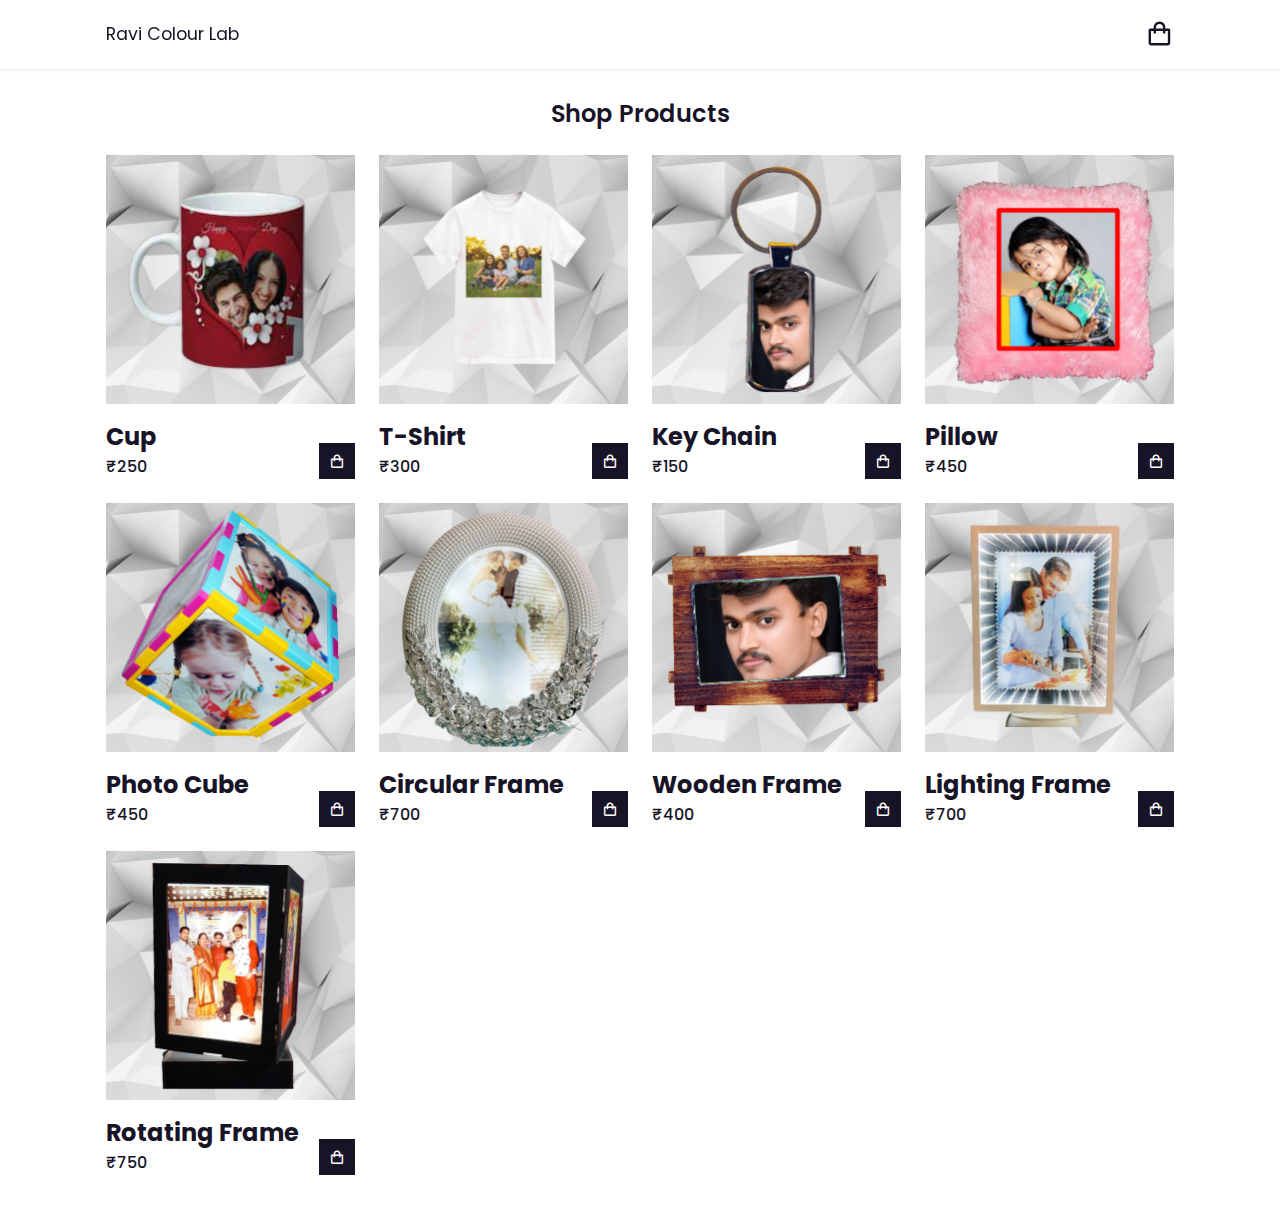
<file: index.html>
<!DOCTYPE html>
<html lang="en">
<head>
    <meta charset="UTF-8">
    <meta http-equiv="X-UA-Compatible" content="IE=edge">
    <meta name="viewport" content="width=device-width, initial-scale=1.0">
    <title>homepage</title>
    <link rel="stylesheet" href="style.css">
    <link href='https://unpkg.com/boxicons@2.1.4/css/boxicons.min.css' rel='stylesheet'>
</head>
<body>
    <!-- header -->
    <header>
        <!-- nav -->
        <div class="nav container">
            <a href="#" class="logo">Ravi Colour Lab</a>
            <!-- cart icon -->
            <i class="bx bx-shopping-bag" id="cart-icon"></i>
            <!-- cart -->
            <div class="cart">
                <h2 class="cart-title">Your Cart</h2>
                <!-- your cart -->
                <div class="cart-content">
                    
                </div>
                <!-- total -->
                <div class="total">
                    <div class="total-title">Total </div>
                    <div class="total-price">₹0</div>
                </div>
                <!-- buy button -->
                <button type="button" class="btn-buy">Buy Now</button>
                <!-- cart close -->
                <i class="bx bx-x" id="close-cart"></i>
            </div>
        </div>
    </header>
    
    <!-- shop -->
    <section class="shop container">
        <div class="section-title">Shop Products</div>
        <!-- content -->
        <div class="shop-content">
            <!-- product box 1 -->
            <div class="product-box">
                <img src="cup.png" alt="" class="product-img">
                <h2 class="product-title">Cup</h2>
                <span class="price">₹250</span>
                <i class="bx bx-shopping-bag add-cart"></i>
            </div>
            
            <!-- product box 2 -->
            <div class="product-box">
                <img src="t-shirt.png" alt="" class="product-img">
                <h2 class="product-title">T-Shirt</h2>
                <span class="price">₹300</span>
                <i class="bx bx-shopping-bag add-cart"></i>
            </div>
            
            <!-- product box 3 -->
            <div class="product-box">
                <img src="key ring.png" alt="" class="product-img">
                <h2 class="product-title">Key Chain </h2>
                <span class="price">₹150</span>
                <i class="bx bx-shopping-bag add-cart"></i>
            </div>
            
            <!-- product box 4 -->
            <div class="product-box">
                <img src="pillow.png" alt="" class="product-img">
                <h2 class="product-title">Pillow </h2>
                <span class="price">₹450</span>
                <i class="bx bx-shopping-bag add-cart"></i>
            </div>
            
            <!-- product box 5 -->
            <div class="product-box">
                <img src="photo cube.png" alt="" class="product-img">
                <h2 class="product-title">Photo Cube </h2>
                <span class="price">₹450</span>
                <i class="bx bx-shopping-bag add-cart"></i>
            </div>
            
            <!-- product box 6 -->
            <div class="product-box">
                <img src="circular frame.png" alt="" class="product-img">
                <h2 class="product-title">Circular Frame </h2>
                <span class="price">₹700</span>
                <i class="bx bx-shopping-bag add-cart"></i>
            </div>
            
            <!-- product box 7 -->
            <div class="product-box">
                <img src="wooden frame.png" alt="" class="product-img">
                <h2 class="product-title">Wooden Frame </h2>
                <span class="price">₹400</span>
                <i class="bx bx-shopping-bag add-cart"></i>
            </div>
            
            <!-- product box 8 -->
            <div class="product-box">
                <img src="lighting frame.png" alt="" class="product-img">
                <h2 class="product-title">Lighting Frame </h2>
                <span class="price">₹700</span>
                <i class="bx bx-shopping-bag add-cart"></i>
            </div>
            
            <!-- product box 9 -->
            <div class="product-box">
                <img src="rotating frame.png" alt="" class="product-img">
                <h2 class="product-title">Rotating Frame </h2>
                <span class="price">₹750</span>
                <i class="bx bx-shopping-bag add-cart"></i>
            </div>
        </div>
    </section>
    
    <!-- link to js -->
    <script src="main.js"></script>
</body>
</html>
</file>
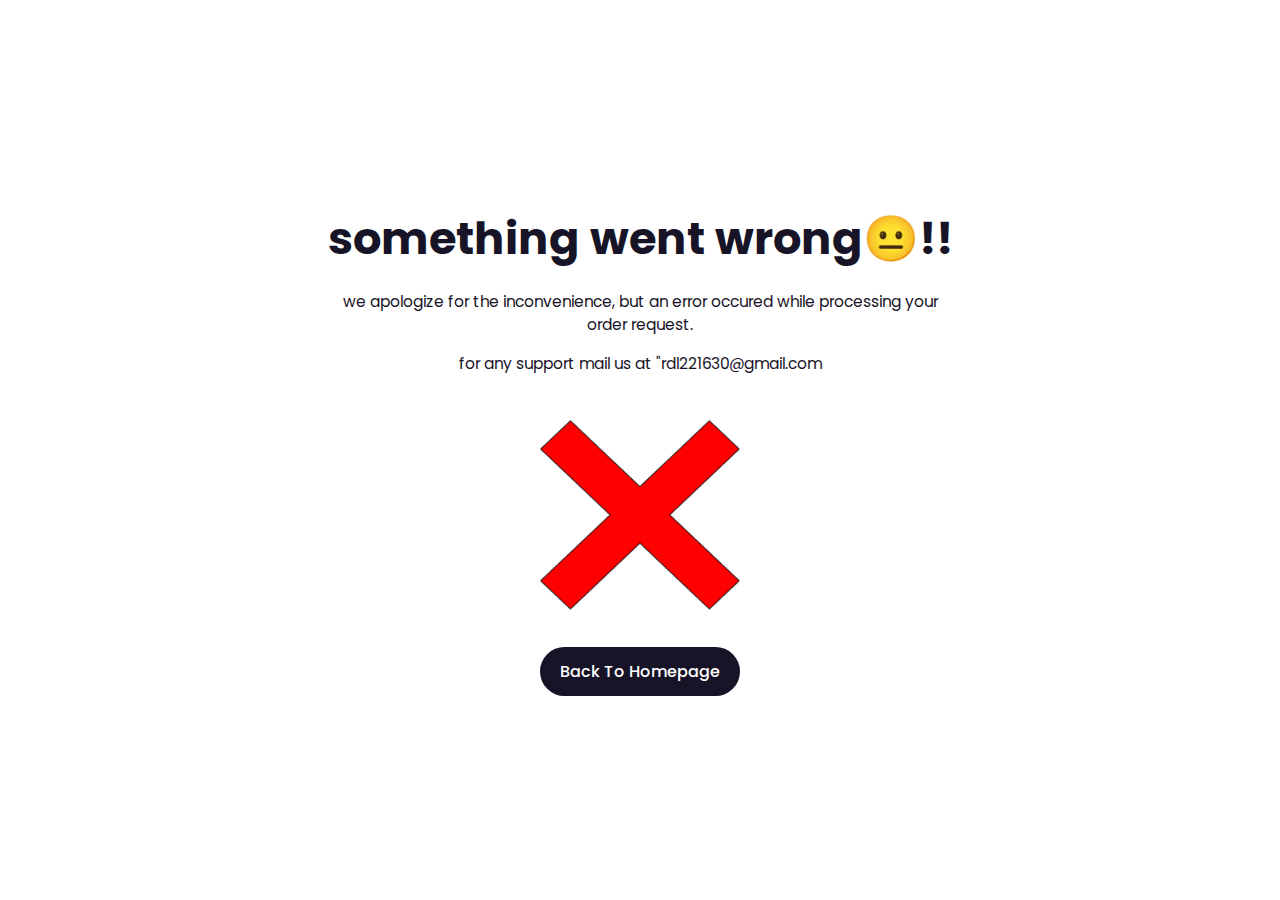
<file: cancel.html>
<!DOCTYPE html>
<html lang="en">
<head>
    <meta charset="UTF-8">
    <meta http-equiv="X-UA-Compatible" content="IE=edge">
    <meta name="viewport" content="width=device-width, initial-scale=1.0">
    <title>Payment cancel</title>
    <link rel="stylesheet" href="style.css">
</head>
<body>
    <div class="sc-container">
        <h1>something went wrong😐!!</h1>
        <p>we apologize for the inconvenience, but an error occured while processing your order request.</p>
        <p>for any support mail us at "rdl221630@gmail.com</p>
        <img src="concequences (5).png" alt="" >
        <a href="#" class="sc-btn">Back To Homepage</a>
    </div>
</body>
</html>
</file>
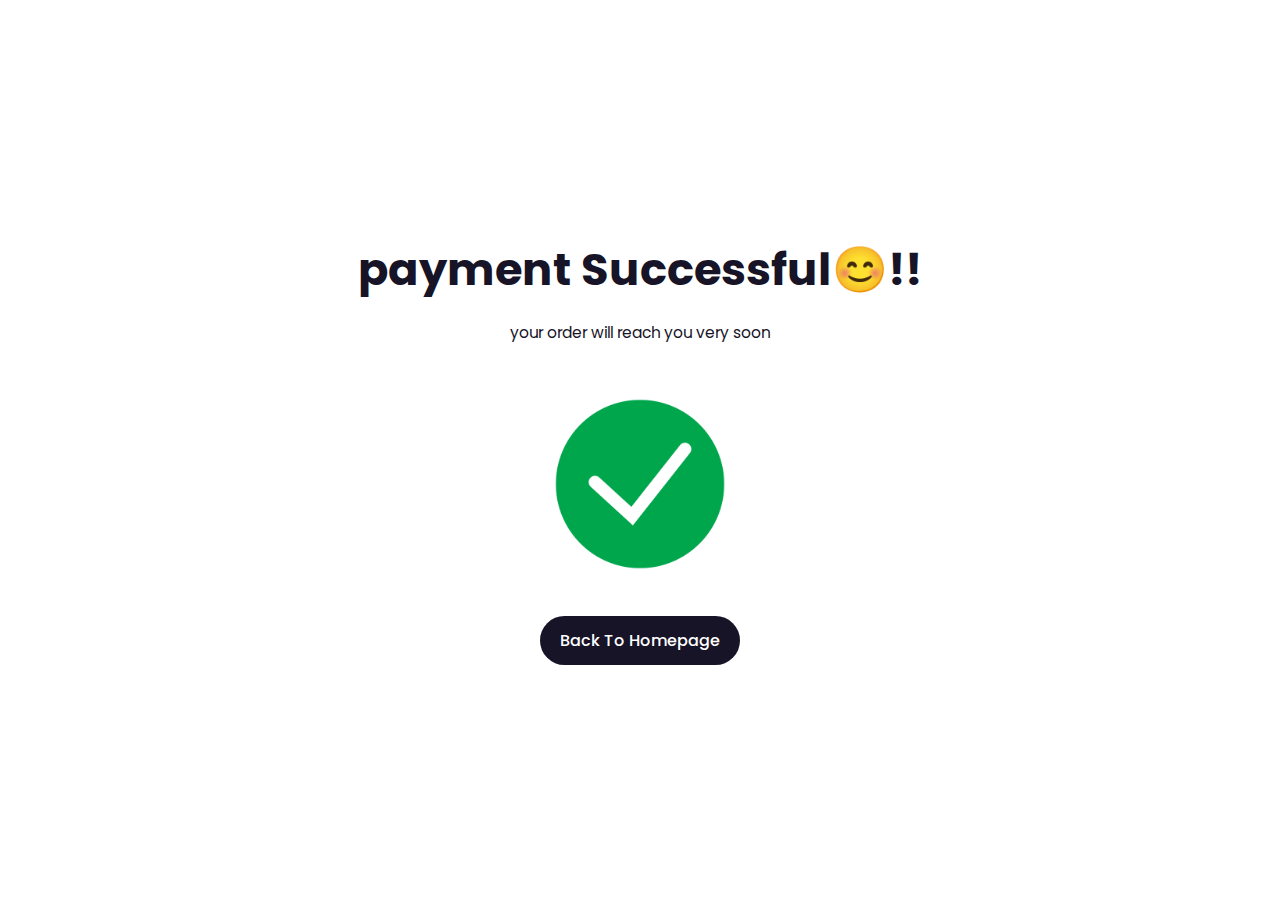
<file: success.html>
<!DOCTYPE html>
<html lang="en">
<head>
    <meta charset="UTF-8">
    <meta http-equiv="X-UA-Compatible" content="IE=edge">
    <meta name="viewport" content="width=device-width, initial-scale=1.0">
    <title>success payment</title>
    <link rel="stylesheet" href="style.css">
</head>
<body>
    <div class="sc-container">
        <h1>payment Successful😊!!</h1>
        <p>your order will reach you very soon</p>
        <img src="Green-Tick-Icon-SVG-03vd.png" alt="" >
        <a href="£" class="sc-btn">Back To Homepage</a>
    </div>
</body>
</html>
</file>
<file: style.css>
@import url('https://fonts.googleapis.com/css2?family=Poppins:wght@400;500;600;700&display=swap');
*{
    font-family: 'Poppins', sans-serif;
    margin: 0;
    padding: 0;
    scroll-padding-top:2rem;
    scroll-behavior: smooth;
    box-sizing: border-box;
    list-style:none;
    text-decoration: none;


}

:root{
    --main-color:#fd4646;
    --text-color:#171427;
    --bg-color:#fff;
}

img{
     width: 100%;
}

body{
    color:var(--text-color);
}

.container{
    max-width: 1068px;
    margin: auto;
    width: 100%;
}

section{
    padding: 4rem 0 3rem;
}

/* header */

header{
    position: fixed;
    top: 0;
    left: 0;
    width:100%;
    background: var(--bg-color);
    box-shadow: 0 1px 4px hsl(0 4% 15% / 10%);
    z-index: 100;
}

.nav{
    display: flex;
    align-items:center;
    justify-content: space-between;
    padding:20px 0 ;
}

.logo{
    font-size:1.1rem;
    color:var(--text-color);
    font-weight: 400;
}

#cart-icon{
    font-size: 1.8rem;
    cursor: pointer;

}

/* cart */
.cart{
    position: fixed;
    top:0;
    right: -100%;
    width: 360px;
    min-height: 100vh;
    padding: 20px;
    background: var(--bg-color);
    box-shadow: -2px 0 4px hsl(0 4% 15% / 10%);
    transition: 0.3s;
}

.cart.active{
    right:0;

}

.cart-title{
    text-align: center;
    font-size: 1.5rem;
    font-weight: 600;
    margin-top: 2rem;
}

.cart-box{
    display: grid;
    grid-template-columns: 32% 15% 18%;
    align-items: center;
    gap: 1rem;
    margin-top: 1rem;
}

.cart-img{
    width: 100px;
    height: 100px;
    object-fit: contain;
    padding: 10px;
}

.detail-box{
    display: grid;
    row-gap: 0.5rem;
}

.cart-product-title{
    font-size: 1rem;
    text-transform: uppercase;

}

.cart-price{
    font-weight: 500;
}

.cart-quantity{
    border: 1px solid var(--text-color );
    outline-color: var(--main-color);
    width: 2.4rem;
    text-align: center;
    font-size: 1rem;
}

.cart-remove{
    font-size: 24px;
    color: var(--main-color);
    cursor: pointer;
}

.btn-buy{
    display: flex;
    justify-content: flex-end;
    margin-top: 1.5rem;
    border-top: 1px solid var(--text-color);
    padding: 12px 20px;
    border: none;
    background: var(--main-color);
    color: var(--bg-color);
    font-size: 1rem;
    font-weight: 500;
    cursor: pointer;
}

.btn-buy:hover{
    background: var(--text-color);
    transition: 0.4s;
}

#close-cart{
    position: absolute;
    top: 1rem;
    right: 0.8rem;
    font-size:2rem;
    color: var(--text-color);
    cursor: pointer;
}

.total-title{
    font-size: 1rem;
    font-weight: 600;
}

.total-price{
    margin-left: 0.5rem;
}

.btn-buy{
    display: flex;
    margin: 1.5rem auto 0 auto;
}
.total{
    display: flex;
    justify-content: flex-end;
    margin-top: 1.5rem;
    border-top: 1px solid var(--text-color);
}

.section-title{
    font-size: 1.5rem;
    font-weight: 600;
    text-align: center;
    margin-bottom: 1.5rem;
}

.shop{
    margin-top: 2rem;
}
/* shop-content */
.shop-content{
    display: grid;
    grid-template-columns: repeat(auto-fit,minmax(220px,auto));
    gap: 1.5rem;
}

.product-box{
    position: relative;
}

.product-box:hover{
    padding: 10px;
    border: 1px solid var(--text-color);
    transition: 0.4s;
}

.product-img{
    width:100%;
    height: auto;
    margin-bottom:0.5rem;
}

.product_title{
    font-size: 1.1rem;
    font-weight: 600;
    text-transform: uppercase;
    margin-bottom: 0.5rem;
}

.price{
    font-weight: 500;
}

.add-cart{
    position: absolute;
    bottom: 0;
    right: 0;
    background: var(--text-color);
    color: var(--bg-color);
    padding: 10px;
    cursor: pointer;
}

.add-cart:hover{
    background: hsl(249, 32%, 17%);
}

.sc-container{
    width: 100%;
    height: 100vh;
    display: flex;
    flex-direction: column;
    justify-content: center;
    align-items: center;
}


.sc-container img{
    width: 200px;
    margin: 2rem 0 ;
}

.sc-container h1{
    font-size: 2.8rem;
    margin-bottom: 10px;
}

.sc-container p{
    max-width: 600px;
    font-size: 0.970rem;
    text-align: center;
    margin: 0.5rem 0 ;
}

.sc-btn{
    padding: 12px 20px;
    border-radius: 2rem;
    background: var(--text-color);
    color:var(--bg-color);
    font-size: 1rem;
    font-weight: 500;
}

/* making responsive */
@media (new-width:1080px){
    .nav{
        padding: 14px 0;
    }
    section{
        padding: 3rem 0 2rem;
    }
    .container{
        margin: 0 auto;
        width: 90%;
    }
    .shop{
        margin-top:2rem !important;
    }
}
@media (new-width:400px){
    .nav{
        padding: 12px 0;
    }
    .logo{
        font-size: 1rem;
    }
    .cart{
        width: 320px;
    }
}
@media (new-width:360px){
    .shop{
        margin-top:1rem !important;
    }
    .cart{
        width: 100%;
    }
}
</file>
